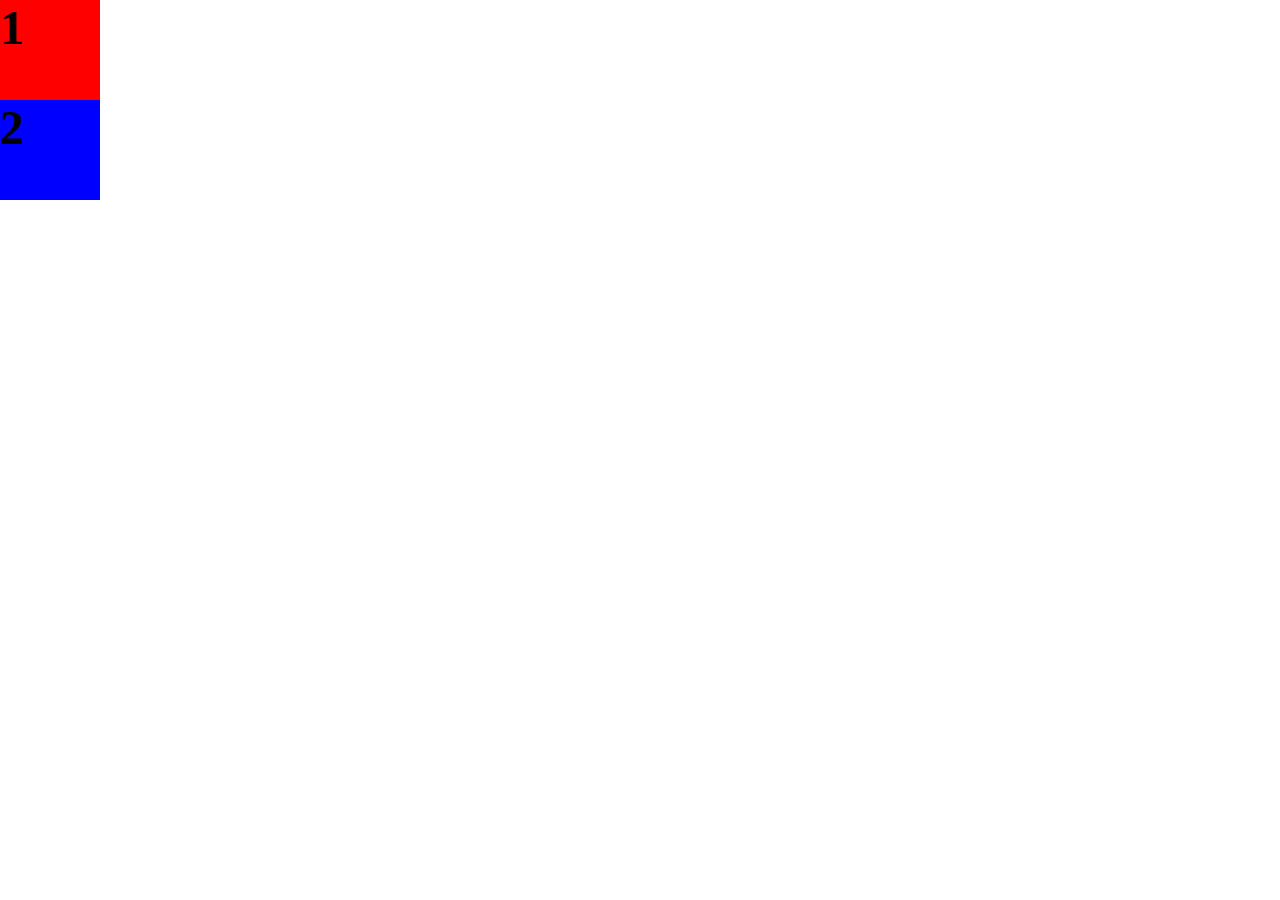
<file: box model/box model example.html>
<!DOCTYPE html>
<html lang="en">
<head>
    <meta charset="UTF-8">
    <meta name="viewport" content="width=device-width, initial-scale=1.0">
    <title>Document</title>
    <link rel="stylesheet" href="stylesheet.css"> 
</head>
<body>
   
    <h1 class="box-one">1</h1> 
    <h1 class="box-two">2</h1>

</body>
</html>
</file>
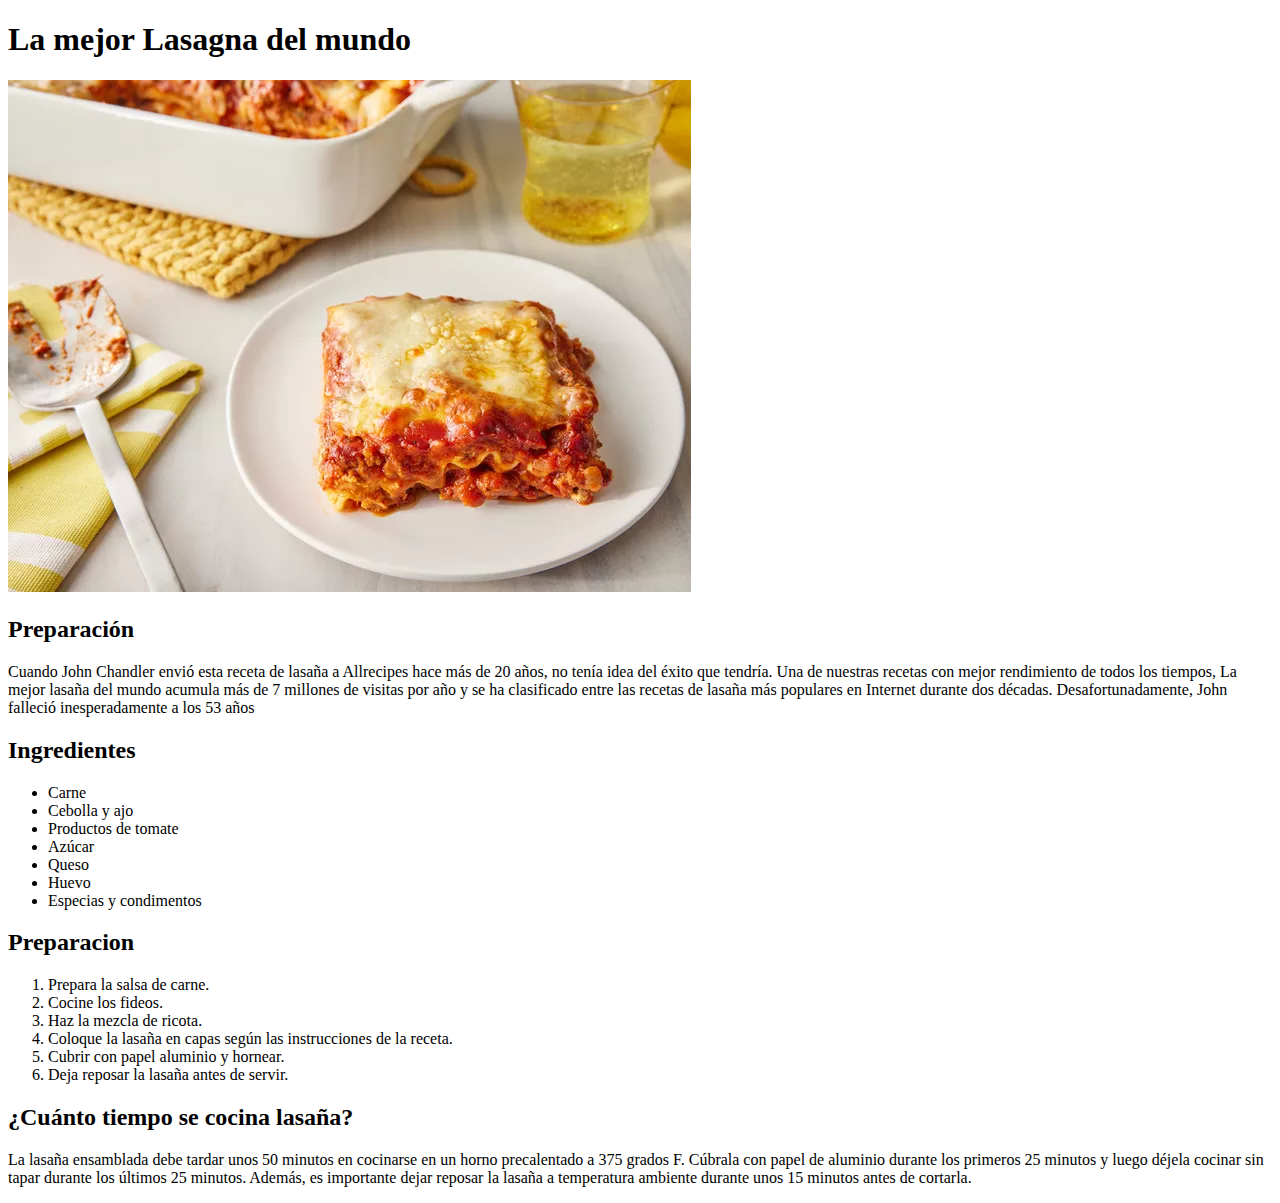
<file: recipes/lasagna.html>
<!DOCTYPE html>
<html lang="en">
<head>
    <meta charset="UTF-8">
    <meta name="viewport" content="width=device-width, initial-scale=1.0">
    <title>lasagna</title>
</head>
<body>
    <h1>La mejor Lasagna del mundo</h1>
    <img src="../imagenes/lasagna.webp">
    <h2>Preparación</h2>
    <p>Cuando John Chandler envió esta receta de lasaña a Allrecipes hace más de 20 años, no tenía idea del éxito que tendría. Una de nuestras recetas con mejor rendimiento de todos los tiempos, La mejor lasaña del mundo acumula más de 7 millones de visitas por año y se ha clasificado entre las recetas de lasaña más populares en Internet
        durante dos décadas. Desafortunadamente, John falleció inesperadamente a los 53 años</p>
    <h2>Ingredientes</h2>
    <ul> 
        <li>Carne</li> 
        <li>Cebolla y ajo</li>
        <li>Productos de tomate</li>
        <li>Azúcar</li>
        <li>Queso</li>
        <li>Huevo</li>
        <li>Especias y condimentos</li>
    </ul>
    <h2>Preparacion</h2>
    <ol> 
        <li>Prepara la salsa de carne.</li>
        <li>Cocine los fideos.</li>
        <li>Haz la mezcla de ricota.</li>
        <li>Coloque la lasaña en capas según las instrucciones de la receta.</li>
        <li>Cubrir con papel aluminio y hornear.</li>
        <li>Deja reposar la lasaña antes de servir. </li>
    </ol>
    <h2>¿Cuánto tiempo se cocina lasaña?</h2>
    <p> La lasaña ensamblada debe tardar unos 50 minutos en cocinarse en un horno precalentado a 375 grados F. Cúbrala con papel de aluminio durante los primeros 25 minutos y luego déjela cocinar sin tapar durante los últimos 25 minutos. Además, es importante dejar reposar la lasaña a
        temperatura ambiente durante unos 15 minutos antes de cortarla.</p>
</body>
</html>
</file>
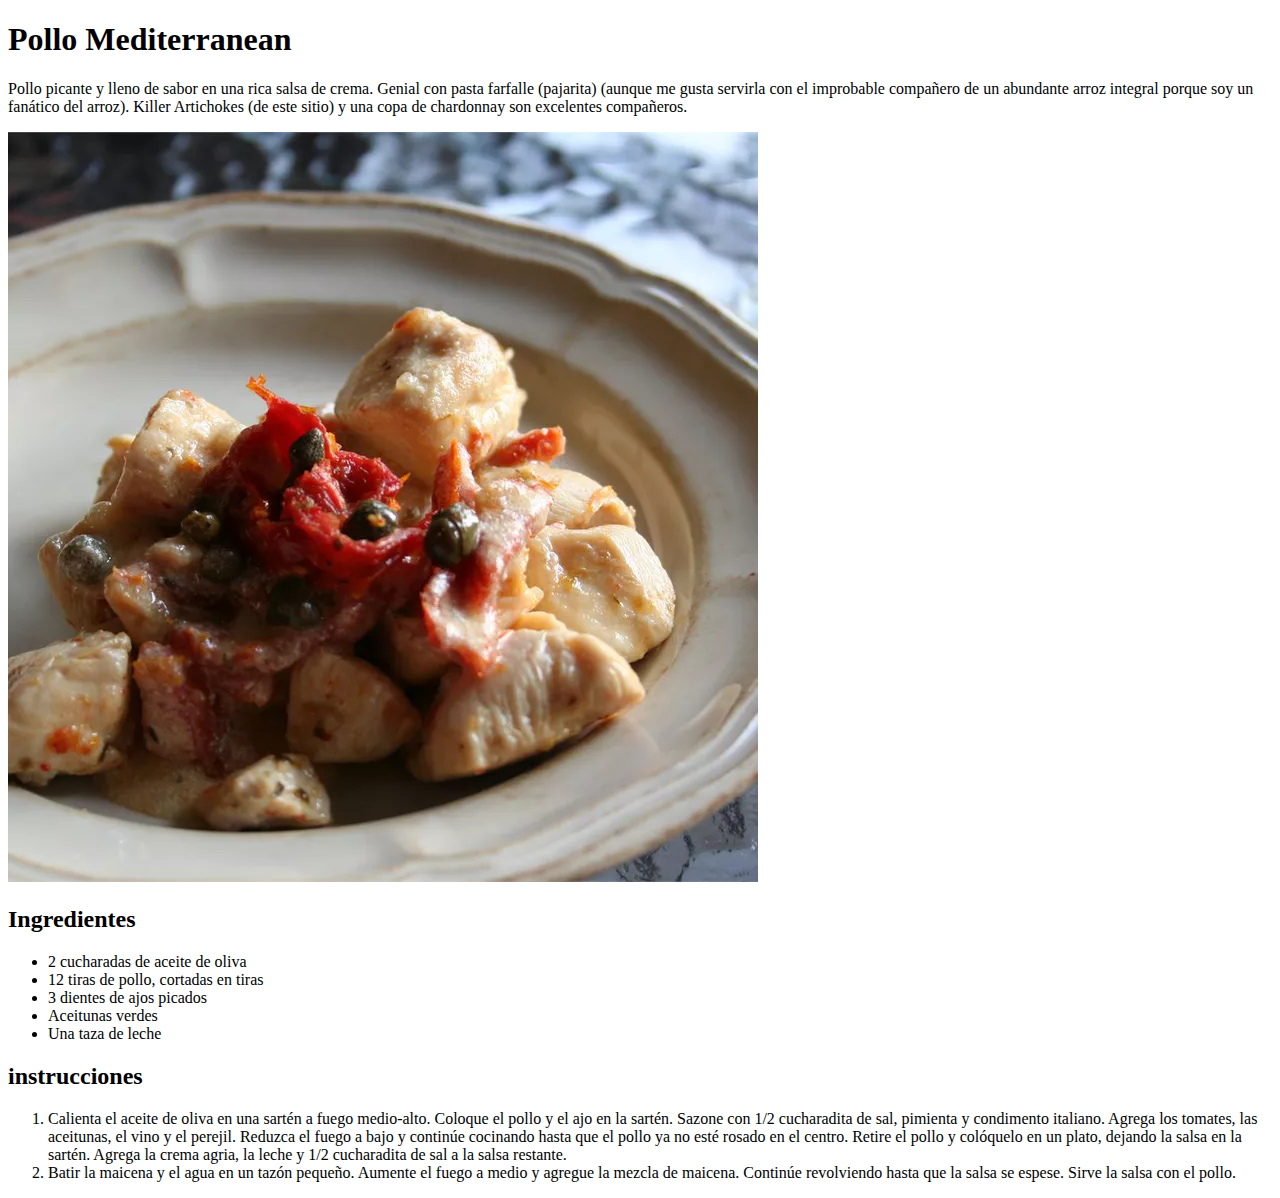
<file: recipes/pollo.html>
<!DOCTYPE html>
<html lang="en">
<head>
    <meta charset="UTF-8">
    <meta name="viewport" content="width=device-width, initial-scale=1.0">
    <title>Pollo mediterráneo</title>
</head>
<body>
    <h1>Pollo Mediterranean</h1>
    <p>Pollo picante y lleno de sabor en una rica salsa de crema. Genial con pasta farfalle (pajarita) (aunque me gusta servirla con el improbable compañero de un abundante arroz integral porque soy un fanático del arroz).
        Killer Artichokes (de este sitio) y una copa de chardonnay son excelentes compañeros. </p>
        <img src="../imagenes/pollo.webp">

        <h2>Ingredientes</h2>
        <ul> 
            <li> 2 cucharadas de aceite de oliva</li>
            <li> 12 tiras de pollo, cortadas en tiras</li>
            <li> 3 dientes de ajos picados </li>
            <li>Aceitunas verdes</li>
            <li>Una taza de leche</li>
        </ul>
    <h2>instrucciones</h2>
        <ol>
            <li>Calienta el aceite de oliva en una sartén a fuego medio-alto. Coloque el pollo y el ajo en la sartén. Sazone con 1/2 cucharadita de sal, pimienta y condimento italiano. Agrega los tomates, las aceitunas, el vino y el perejil. Reduzca el fuego a bajo y continúe cocinando hasta que el pollo ya no esté rosado en el centro. Retire el pollo y colóquelo en un plato, dejando la salsa en la sartén. Agrega la crema agria, la leche y 1/2 cucharadita de sal a la salsa restante.</li>
            <li>Batir la maicena y el agua en un tazón pequeño. Aumente el fuego a medio y agregue la mezcla de maicena. Continúe revolviendo hasta que la salsa se espese. Sirve la salsa con el pollo.</li>
        </ol>
        
</body>
</html>
</file>
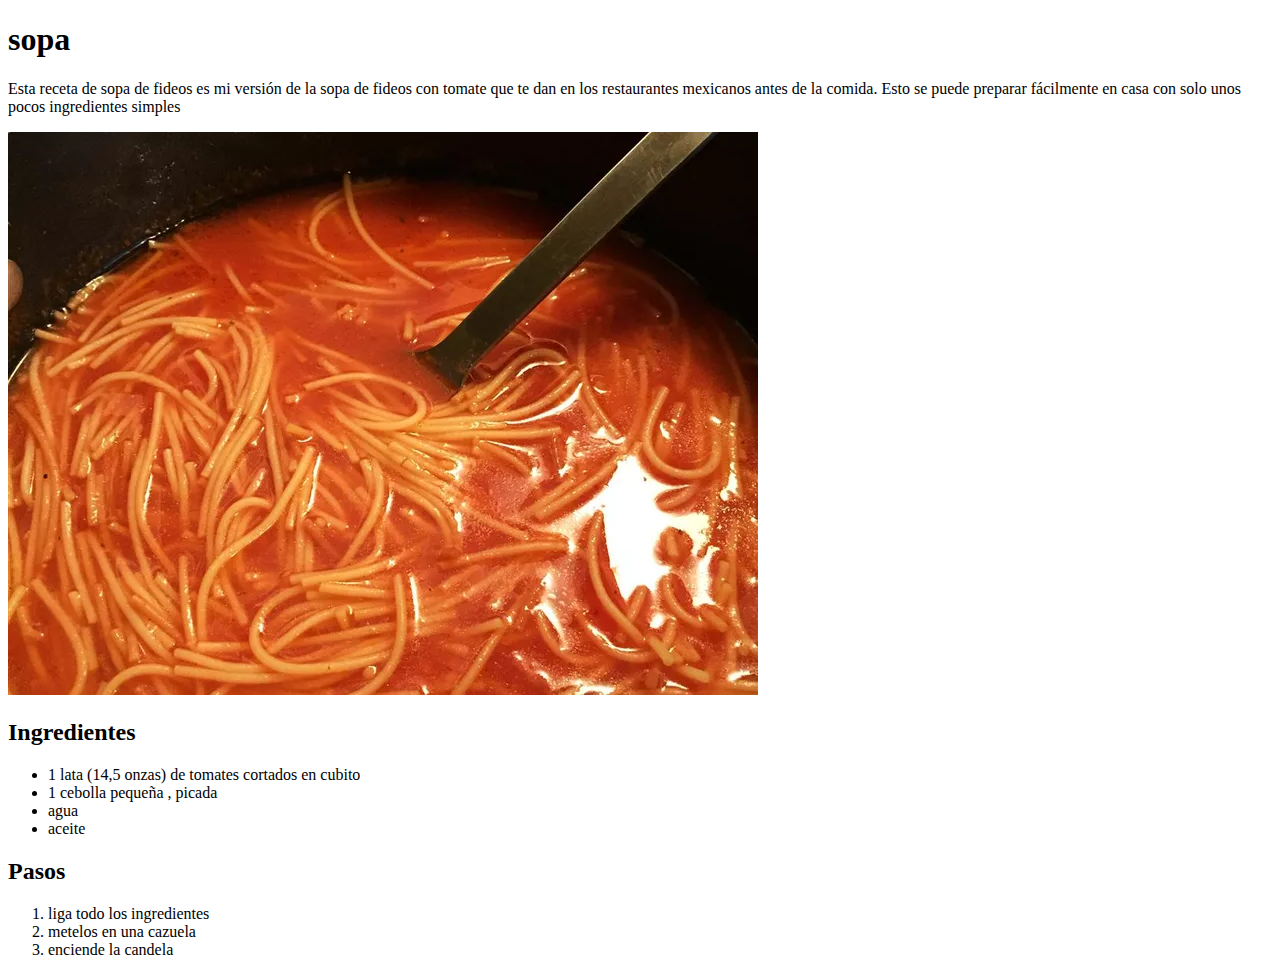
<file: recipes/sopa.html>
<!DOCTYPE html>
<html lang="en">
<head>
    <meta charset="UTF-8">
    <meta name="viewport" content="width=device-width, initial-scale=1.0">
    <title>sopa</title>
</head>
<body>
    <h1>sopa</h1>
    <p>Esta receta de sopa de fideos es mi versión de la sopa de fideos con tomate que te dan en los restaurantes mexicanos antes de la comida.
        Esto se puede preparar fácilmente en casa con solo unos pocos ingredientes simples</p>
    <img src="../imagenes/sopa.webp">

    <h2>Ingredientes</h2>
    <ul>
        <li>1 lata (14,5 onzas) de tomates cortados en cubito</li>
        <li>1 cebolla pequeña , picada</li>
        <li>agua</li>
        <li>aceite</li>
    </ul>
    <h2>Pasos</h2>
    <ol>
       <li>liga todo los ingredientes</li>
       <li>metelos en una cazuela</li>
       <li>enciende la candela</li>
    </ol>
</body>
</html>
</file>
<file: box model/stylesheet.css>
* { padding: 0; 
    margin: 0;  
    font-size: 48px;
    box-sizing: border-box;

}
.box-one {
    background-color: red;  
    height: 100px;
    width: 100px;
}  

 
.box-two{
    background-color: blue;
    height: 100px;
    width: 100px;
    display: inline-block; 
}
</file>
